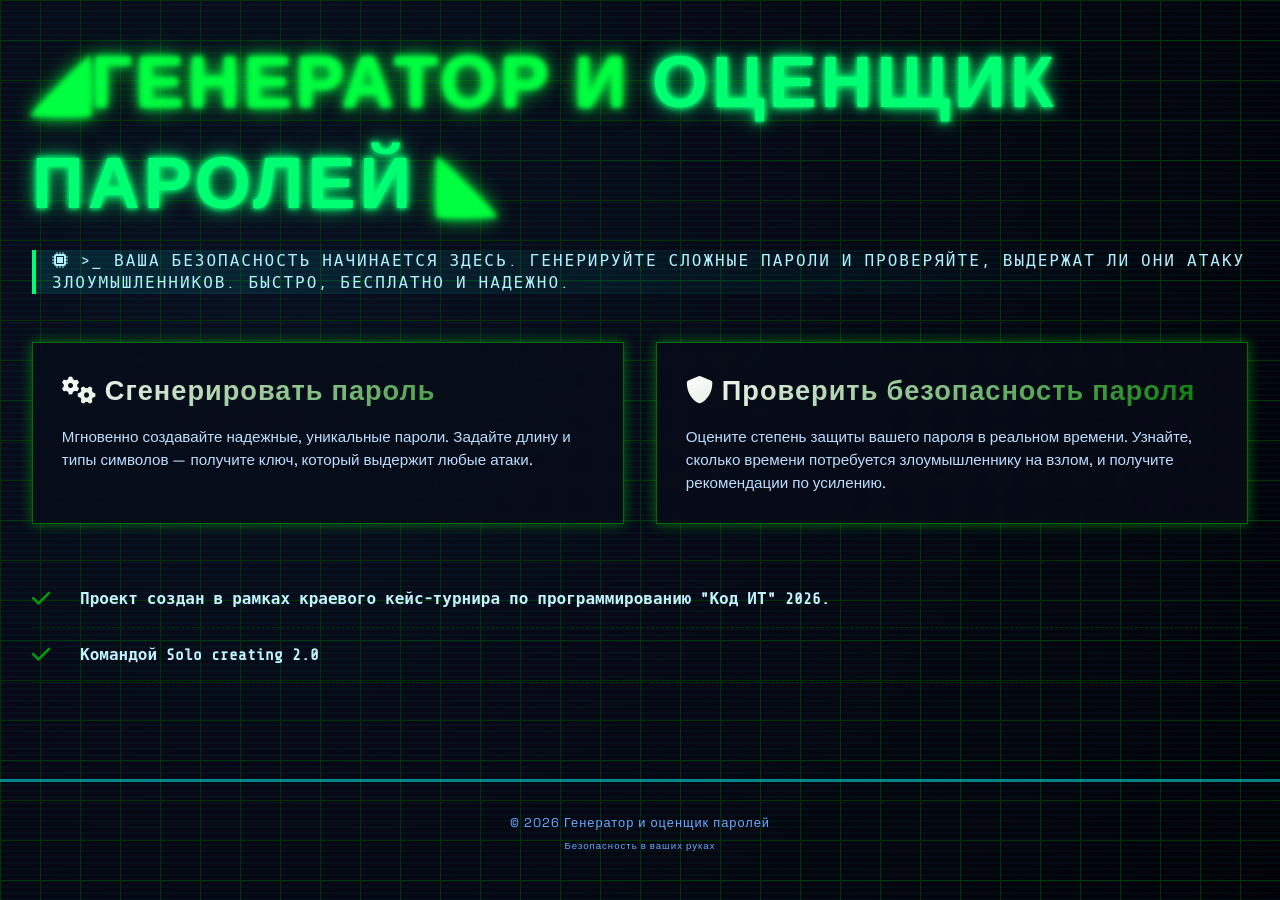
<file: index.html>
<!DOCTYPE html>
<html lang="ru">
<head>
    <meta charset="UTF-8">
    <meta name="viewport" content="width=device-width, initial-scale=1.0, user-scalable=yes, maximum-scale=2.0">
    <title>Генератор и оценщик паролей</title>
    <link href="https://fonts.googleapis.com/css2?family=Space+Grotesk:wght@300;400;500;600;700&family=Share+Tech+Mono&display=swap" rel="stylesheet">
    <link rel="stylesheet" href="https://cdnjs.cloudflare.com/ajax/libs/font-awesome/6.0.0-beta3/css/all.min.css">
    <link rel="stylesheet" href="style.css">
</head>
<body>

<div class="cyber-bg"></div>
<div class="grid-overlay"></div>
<div class="scan-lines"></div>
<div class="noise"></div>

<main class="container">
    <h1 class="neon-title">
        <span class="cog">◢</span>ГЕНЕРАТОР И <span class="neon-green">ОЦЕНЩИК ПАРОЛЕЙ</span> <span class="blink">◣</span>
    </h1>
    <div class="cyber-sub">
        <i class="fas fa-microchip"></i> >_ Ваша безопасность начинается здесь.
        Генерируйте сложные пароли и проверяйте, выдержат ли они атаку злоумышленников. Быстро, бесплатно и надежно.
    </div>

    <div class="card-grid">
        <div class="cyber-card">
            <a href="gnr.html">
                <h3><i class="fas fa-cogs"></i>   Сгенерировать пароль</h3>
                <p>Мгновенно создавайте надежные, уникальные пароли. Задайте длину и типы символов — получите ключ, который выдержит любые атаки.</p>
            </a>
        </div>
        <div class="cyber-card">
            <a href="safety.html">
                <h3><i class="fas fa-shield-alt"></i>   Проверить безопасность пароля</h3>
                <p>Оцените степень защиты вашего пароля в реальном времени. Узнайте, сколько времени потребуется злоумышленнику на взлом, и получите рекомендации по усилению.</p>
            </a>    
        </div>
    </div>

    <ul class="glitch-list">
        <li><i class="fas fa-check"></i> <strong>Проект создан в рамках краевого кейс-турнира по программированию "Код ИТ" 2026.</strong></li>
        <li><i class="fas fa-check"></i> <strong>Командой Solo creating 2.0</strong></li>
    </ul>
</main>

<footer class="cyber-footer">
    <div>© 2026 Генератор и оценщик паролей</div>
    <div class="footer-note">Безопасность в ваших руках</div>
</footer>

<script src="script.js"></script>
</body>
</html>
</file>
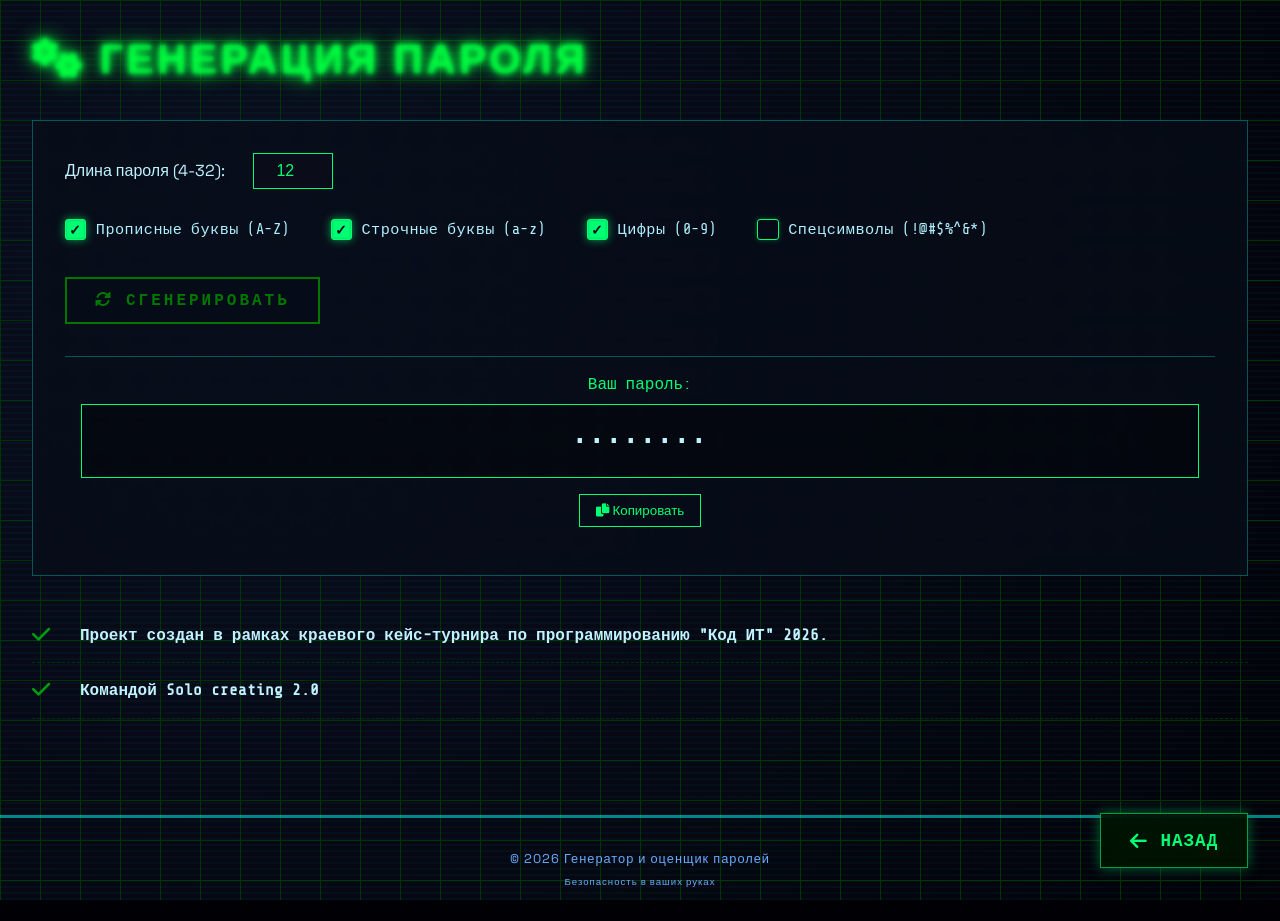
<file: gnr.html>
<!DOCTYPE html>
<html lang="ru">
<head>
    <meta charset="UTF-8">
    <meta name="viewport" content="width=device-width, initial-scale=1.0, user-scalable=yes, maximum-scale=2.0">
    <title>Генерация пароля</title>
    <link href="https://fonts.googleapis.com/css2?family=Space+Grotesk:wght@300;400;500;600;700&family=Share+Tech+Mono&display=swap" rel="stylesheet">
    <link rel="stylesheet" href="https://cdnjs.cloudflare.com/ajax/libs/font-awesome/6.0.0-beta3/css/all.min.css">
    <link rel="stylesheet" href="style.css">
</head>
<body>

<div class="cyber-bg"></div>
<div class="grid-overlay"></div>
<div class="scan-lines"></div>
<div class="noise"></div>

<main class="container">
    <h1 class="neon-title" style="font-size: 2.5rem;">
        <i class="fas fa-cogs"></i> ГЕНЕРАЦИЯ ПАРОЛЯ
    </h1>

    <div class="generator-panel">
        <div class="param-nogroup">
            <label>Длина пароля (4-32):</label>
            <input type="number" id="length" min="4" max="32" value="12">
        </div>

        <div class="param-group">
            <input type="checkbox" id="useUpper" checked>
            <label for="useUpper">Прописные буквы (A-Z)</label>
    
            <input type="checkbox" id="useLower" checked>
            <label for="useLower">Строчные буквы (a-z)</label>
    
            <input type="checkbox" id="useDigits" checked>
            <label for="useDigits">Цифры (0-9)</label>
    
            <input type="checkbox" id="useSpecial">
            <label for="useSpecial">Спецсимволы (!@#$%^&*)</label>
        </div>

        <button class="cyber-btn" id="generateBtn"><i class="fas fa-sync-alt"></i> Сгенерировать</button>

        <div class="result-area">
            <div class="result-label">Ваш пароль:</div>
            <div class="password-display" id="passwordResult">••••••••</div>
            <button class="copy-btn" id="copyBtn"><i class="fas fa-copy"></i> Копировать</button>
        </div>
    </div>
    <ul class="glitch-list">
        <li><i class="fas fa-check"></i> <strong>Проект создан в рамках краевого кейс-турнира по программированию "Код ИТ" 2026.</strong></li>
        <li><i class="fas fa-check"></i> <strong>Командой Solo creating 2.0</strong></li>
    </ul>
</main>

<footer class="cyber-footer">
    <div>© 2026 Генератор и оценщик паролей</div>
    <div class="footer-note">Безопасность в ваших руках</div>
</footer>
<a href="index.html" class="back-link-fixed"><i class="fas fa-arrow-left"></i> Назад</a>

<script src="script.js"></script>
</body>
</html>
</file>
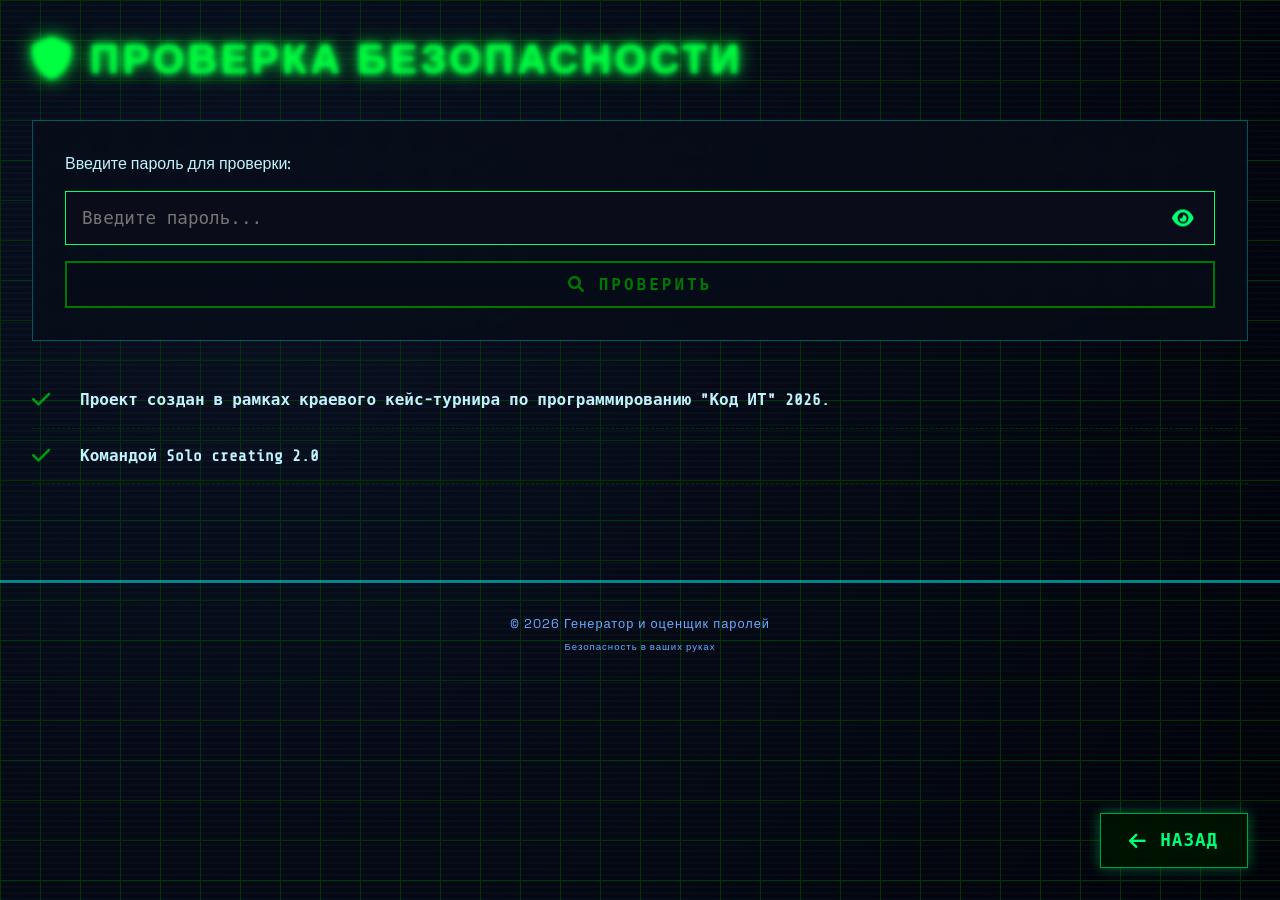
<file: safety.html>
<!DOCTYPE html>
<html lang="ru">
<head>
    <meta charset="UTF-8">
    <meta name="viewport" content="width=device-width, initial-scale=1.0, user-scalable=yes, maximum-scale=2.0">
    <title>Проверка пароля</title>
    <link href="https://fonts.googleapis.com/css2?family=Space+Grotesk:wght@300;400;500;600;700&family=Share+Tech+Mono&display=swap" rel="stylesheet">
    <link rel="stylesheet" href="https://cdnjs.cloudflare.com/ajax/libs/font-awesome/6.0.0-beta3/css/all.min.css">
    <link rel="stylesheet" href="style.css">
</head>
<body>

<div class="cyber-bg"></div>
<div class="grid-overlay"></div>
<div class="scan-lines"></div>
<div class="noise"></div>

<main class="container">
    <h1 class="neon-title" style="font-size: 2.5rem;">
        <i class="fas fa-shield-alt"></i> ПРОВЕРКА БЕЗОПАСНОСТИ
    </h1>

    <div class="checker-panel">
        <div class="input-group">
            <label>Введите пароль для проверки:</label>
            <div class="password-wrapper">
                <input type="password" id="passwordInput" placeholder="Введите пароль...">
                <button type="button" class="toggle-password" id="togglePassword">
                    <i class="fas fa-eye"></i>
                </button>
            </div>
            <button class="cyber-btn" id="checkBtn"><i class="fas fa-search"></i> Проверить</button>
        </div>

        <div class="result-panel" id="resultPanel" style="display: none;">
            <div class="strength-meter">
                <div class="strength-label">Надёжность:</div>
                <div class="progress-bar">
                    <div class="progress-fill" id="strengthFill" style="width: 0%"></div>
                </div>
                <div class="strength-text" id="strengthText"></div>
            </div>
            <div class="details" id="details"></div>
            <div class="time-info" id="timeInfo"></div>
        </div>
    </div>

    <ul class="glitch-list">
        <li><i class="fas fa-check"></i> <strong>Проект создан в рамках краевого кейс-турнира по программированию "Код ИТ" 2026.</strong></li>
        <li><i class="fas fa-check"></i> <strong>Командой Solo creating 2.0</strong></li>
    </ul>
</main>

<footer class="cyber-footer">
    <div>© 2026 Генератор и оценщик паролей</div>
    <div class="footer-note">Безопасность в ваших руках</div>
</footer>
<a href="index.html" class="back-link-fixed"><i class="fas fa-arrow-left"></i> Назад</a>

<script src="script.js"></script>
</body>
</html>
</file>
<file: style.css>
* {
    margin: 0;
    padding: 0;
    box-sizing: border-box;
}
body {
    background-color: #010005;
    font-family: 'Space Grotesk', sans-serif;
    color: #c0f2ff;
    line-height: 1.4;
    overflow-x: hidden;
    position: relative;
}
.cyber-bg {
    position: fixed;
    top: 0;
    left: 0;
    width: 100%;
    height: 100%;
    z-index: -2;
    background: radial-gradient(circle at 20% 30%, #0a0f1f, #020208);
}
.grid-overlay {
    position: fixed;
    top: 0;
    left: 0;
    width: 100%;
    height: 100%;
    background-image: 
        linear-gradient(#003300  1px, transparent 1px),
        linear-gradient(90deg, #003300 1px, transparent 1px);
    background-size: 40px 40px;
    z-index: -1;
    pointer-events: none;
    animation: gridMove 20s linear infinite;
}
@keyframes gridMove {
    0% { transform: translate(0, 0); }
    100% { transform: translate(40px, 40px); }
}
.scan-lines {
    position: fixed;
    top: 0;
    left: 0;
    width: 100%;
    height: 100%;
    background: repeating-linear-gradient(
        0deg,
        rgba(0, 255, 255, 0.03) 0px,
        rgba(0, 255, 255, 0.03) 2px,
        transparent 2px,
        transparent 6px
    );
    pointer-events: none;
    z-index: 0;
}
.noise {
    position: fixed;
    top: 0;
    left: 0;
    width: 100%;
    height: 100%;
    background: url('https://grainy-gradients.vercel.app/grain?seed=cyberpunk&opacity=0.08');
    pointer-events: none;
    z-index: 0;
    opacity: 0.4;
    mix-blend-mode: overlay;
}

.container {
    max-width: 1300px;
    margin: 0 auto;
    padding: 2rem;
    position: relative;
    z-index: 2;
}
.neon-title {
    font-size: 4.5rem;
    font-weight: 800;
    text-transform: uppercase;
    color: #00ff4027;
    text-shadow: 0 0 5px #00ff41, 0 0 10px #00ff41, 0 0 20px #00ff41, 0 0 40px #00ff4027;
    letter-spacing: 4px;
    position: relative;
    animation: glitchSkew 3s infinite alternate;
}
@keyframes glitchSkew {
    0% { transform: skew(0deg); text-shadow: 0 0 5px rgba(0, 255, 65, 0.5), 0 0 10px rgba(0, 255, 65, 0.5); }
    95% { transform: skew(0deg); text-shadow: 0 0 5px rgba(0, 255, 65, 0.5), 0 0 10px rgba(0, 255, 65, 0.5); }
    96% { transform: skew(2deg); text-shadow: -2px 0 #00ff41, 2px 0 rgba(0, 255, 65, 0.5); }
    97% { transform: skew(-1deg); text-shadow: 2px 0 #00ff41, -2px 0 rgba(0, 255, 65, 0.5); }
    100% { transform: skew(0deg); text-shadow: 0 0 5px rgba(0, 255, 65, 0.5), 0 0 10px #00ff41; }
}
.neon-green {
    color: #00ff73;
    text-shadow: 0 0 5px #00ff73, 0 0 10px #00ff73, 0 0 20px #01eb6a;
}
.cyber-sub {
    font-family: 'Share Tech Mono', monospace;
    font-size: 1rem;
    letter-spacing: 2px;
    color: #b0f0ff;
    border-left: 4px solid #00ff73;
    padding-left: 1rem;
    margin: 1rem 0 2rem 0;
    text-transform: uppercase;
    background: linear-gradient(90deg, rgba(0,255,255,0.1), transparent);
}

.blink {
    animation: blink 1.2s step-start infinite;
}
@keyframes blink {
    0%, 100% { opacity: 1; }
    50% { opacity: 0.3; }
}
.card-grid {
    text-decoration: none;
    display: grid;
    grid-template-columns: repeat(auto-fit, minmax(300px, 1fr));
    gap: 2rem;
    margin: 3rem 0;
}
.cyber-card {
    text-decoration: none;
    background: rgba(8, 12, 25, 0.65);
    backdrop-filter: blur(8px);
    border: 1px solid rgba(0, 255, 0, 0.4);
    border-radius: 0px;
    padding: 1.8rem;
    transition: all 0.3s ease;
    position: relative;
    overflow: hidden;
    box-shadow: 0 0 12px rgba(0, 255, 0, 0.4);
}
.cyber-card::before {
    text-decoration: none;
    content: '';
    position: absolute;
    top: 0;
    left: -100%;
    width: 100%;
    height: 3px;
    background: linear-gradient(90deg, #007700,#009911, #007700);
    transition: 0.5s;
}
.cyber-card:hover::before {
    left: 0;
}
.cyber-card:hover {
    text-decoration: none;
    transform: translateY(-5px);
    border-color: #00ff73;
    box-shadow: 0 0 20px #00ff73, 0 0 8px #007700;
}
.card-icon {
    font-size: 2.5rem;
    color: #00ff41;
    text-shadow: 0 0 8px rgba(0, 255, 65, 0.5);
    margin-bottom: 1rem;
}
.cyber-card h3 {
    text-decoration: none;
    font-size: 1.7rem;
    font-weight: 600;
    letter-spacing: 1px;
    margin-bottom: 1rem;
    background: linear-gradient(135deg, #fff, #007700);
    -webkit-background-clip: text;
    background-clip: text;
    color: transparent;
}
.cyber-card p {
    text-decoration: none;
    color: #bcddff;
    font-size: 0.95rem;
    line-height: 1.5;
}
.stat {
    display: flex;
    gap: 1rem;
    align-items: baseline;
    border-right: 1px solid rgba(0,255,255,0.4);
    padding-right: 1.5rem;
}
.stat:last-child {
    border-right: none;
}
.stat-value {
    font-size: 2.2rem;
    font-weight: 700;
    color: #00ff62;
    text-shadow: 0 0 5px #00ff41;
}
.stat-label {
    font-size: 0.8rem;
    text-transform: uppercase;
    letter-spacing: 2px;
}
.cyber-btn {
    background: transparent;
    border: 2px solid #007700;
    color: #007700;
    padding: 12px 28px;
    font-family: 'Share Tech Mono', monospace;
    font-size: 1rem;
    font-weight: bold;
    text-transform: uppercase;
    letter-spacing: 3px;
    cursor: pointer;
    transition: 0.3s;
    position: relative;
    z-index: 1;
    backdrop-filter: blur(4px);
}
.cyber-btn:hover {
    background: #007700;
    color: #000;
    box-shadow: 0 0 15px rgba(0, 255, 65, 0.5), 0 0 30px rgba(0, 255, 65, 0.5);
    border-color: rgba(0, 255, 65, 0.5);
    transform: scale(1.02);
}
.cyber-btn:disabled {
    opacity: 0.5;
    cursor: not-allowed;
}

.news-header {
    display: flex;
    justify-content: space-between;
    align-items: baseline;
    flex-wrap: wrap;
    gap: 1rem;
    margin-top: 1rem;
}
.news-header h2 {
    font-size: 1.8rem;
    border-bottom: 2px solid #00ff73;
    display: inline-block;
}
.update-badge {
    font-family: monospace;
    color: #007700;
}
.glitch-list {
    list-style: none;
    margin-top: 2rem;
}
.glitch-list li {
    padding: 1rem 0;
    border-bottom: 1px dashed #003300;
    display: flex;
    align-items: center;
    gap: 1rem;
    font-family: 'Share Tech Mono', monospace;
    transition: 0.2s;
}
.glitch-list li:hover {
    background: rgba(0, 255, 255, 0.05);
    padding-left: 0.5rem;
    border-left: 3px solid #00ff73;
}
.glitch-list i {
    color: #009911;
    font-size: 1.3rem;
    width: 2rem;
}
.info-grid {
    display: flex;
    flex-wrap: wrap;
    gap: 2rem;
    margin-top: 2rem;
    justify-content: space-between;
}

.info-card {
    flex: 1;
    min-width: 200px;
    background: rgba(0, 0, 0, 0.4);
    padding: 1rem;
}
.info-card-cyan {
    border-left: 2px solid rgba(0, 255, 65, 0.5);
}
.info-card-magenta {
    border-left: 2px solid #00ff41;
}
.info-card i {
    color: #003300;
    font-size: 1.2rem;
}
.info-card p {
    font-family: monospace;
    margin-top: 0.5rem;
}
.progress-bar {
    width: 100%;
    height: 4px;
    background: #111;
    margin: 0.5rem 0;
}
.progress-fill {
    height: 4px;
    background: #007700;
    box-shadow: 0 0 5px rgba(0, 255, 65, 0.5);
}
.info-stats {
    font-size: 0.7rem;
}
.countdown {
    font-weight: bold;
    color: #00ff73;
    font-family: monospace;
    margin-top: 0.5rem;
}
.modal {
    display: none;
    position: fixed;
    top: 0;
    left: 0;
    width: 100%;
    height: 100%;
    background: rgba(0, 0, 0, 0.85);
    backdrop-filter: blur(10px);
    z-index: 1000;
    justify-content: center;
    align-items: center;
}
.modal-content {
    background: #0a0c1a;
    border: 2px solid #007700;
    max-width: 400px;
    padding: 2rem;
    text-align: center;
    box-shadow: 0 0 40px #00ff41;
    position: relative;
}
.modal-icon {
    font-size: 3rem;
    color: #0ff;
}
.modal-content h3 {
    margin: 1rem 0;
    color: #fff;
    text-shadow: 0 0 4px rgba(0, 255, 65, 0.5);
}
.modal-content p {
    font-family: monospace;
}
.modal-content .cyber-btn {
    margin-top: 1.5rem;
}
.cyber-footer {
    margin-top: 4rem;
    padding: 2rem 0;
    text-align: center;
    border-top: 3px solid rgba(0, 255, 255, 0.5);
    font-size: 0.8rem;
    letter-spacing: 1px;
    color: #6aaaff;
}
.footer-note {
    font-size: 0.6rem;
    margin-top: 0.5rem;
}
::-webkit-scrollbar {
    width: 6px;
    background: #010005;
}
::-webkit-scrollbar-thumb {
    background: #0ff;
    border-radius: 0px;
    box-shadow: inset 0 0 3px #6949D7;
}
a {
    text-decoration: none;
}

/* ========== СТИЛИ ДЛЯ СТРАНИЦ ========== */

.back-link {
    display: inline-flex;
    align-items: center;
    gap: 0.8rem;
    color: #00ff73;
    background: rgba(0, 20, 0, 0.6);
    backdrop-filter: blur(8px);
    padding: 0.8rem 1.5rem;
    margin-bottom: 2rem;
    font-family: 'Share Tech Mono', monospace;
    font-size: 1.1rem;
    font-weight: 600;
    letter-spacing: 1px;
    text-transform: uppercase;
    border: 1px solid rgba(0, 255, 115, 0.5);
    border-radius: 0;
    transition: all 0.3s ease;
    position: relative;
    overflow: hidden;
    z-index: 1;
    width: fit-content;
    cursor: pointer;
    box-shadow: 0 0 8px rgba(0, 255, 115, 0.3);
}
.back-link:hover {
    color: #000;
    text-shadow: none;
    transform: translateX(-5px);
    border-color: #00ff73;
    box-shadow: 0 0 20px rgba(0, 255, 115, 0.6), 0 0 8px rgba(0, 255, 115, 0.4);
}
.back-link::before {
    content: '';
    position: absolute;
    top: 0;
    left: -100%;
    width: 100%;
    height: 100%;
    background: linear-gradient(90deg, transparent, #00ff73, #00ff73, transparent);
    transition: 0.5s ease;
    z-index: -1;
}
.back-link:hover::before {
    left: 100%;
}
.back-link:hover {
    background: #00ff73;
    border-color: #00ff73;
}
.back-link i {
    font-size: 1.2rem;
    transition: transform 0.3s ease;
}
.back-link:hover i {
    transform: translateX(-4px);
}
.back-link:active {
    transform: translateX(-2px) scale(0.98);
    transition: transform 0.05s;
}

.generator-panel, .checker-panel {
    background: rgba(8, 12, 25, 0.7);
    backdrop-filter: blur(8px);
    border: 1px solid rgba(0, 255, 255, 0.3);
    padding: 2rem;
    margin-top: 2rem;
}

.param-group {
    margin-bottom: 1.5rem;
}

.param-group label {
    display: inline-block;
    margin-right: 1.5rem;
    margin-bottom: 0.5rem;
    cursor: pointer;
}

.param-group input[type="number"] {
    background: #0a0c1a;
    border: 1px solid #00ff73;
    color: #00ff73;
    padding: 0.5rem;
    font-size: 1rem;
    width: 80px;
    text-align: center;
}

.param-nogroup {
    margin-bottom: 1.5rem;
}

.param-nogroup label {
    display: inline-block;
    margin-right: 1.5rem;
    margin-bottom: 0.5rem;
    cursor: pointer;
}

.param-nogroup input[type="number"] {
    background: #0a0c1a;
    border: 1px solid #00ff73;
    color: #00ff73;
    padding: 0.5rem;
    font-size: 1rem;
    width: 80px;
    text-align: center;
}

.result-area {
    margin-top: 2rem;
    text-align: center;
    padding: 1rem;
    border-top: 1px solid rgba(0, 255, 255, 0.3);
}

.result-label {
    font-family: 'Share Tech Mono', monospace;
    color: #00ff73;
    margin-bottom: 0.5rem;
}

.password-display {
    font-size: 1.8rem;
    font-family: 'Share Tech Mono', monospace;
    background: #00000055;
    padding: 1rem;
    border: 1px solid #00ff73;
    word-break: break-all;
    letter-spacing: 1px;
}

.copy-btn {
    background: transparent;
    border: 1px solid #00ff73;
    color: #00ff73;
    padding: 0.5rem 1rem;
    margin-top: 1rem;
    cursor: pointer;
    transition: 0.3s;
}

.copy-btn:hover {
    background: #00ff73;
    color: #000;
}

.input-group {
    display: flex;
    flex-direction: column;
    gap: 1rem;
}

.input-group input {
    background: #0a0c1a;
    border: 1px solid #00ff73;
    color: #00ff73;
    padding: 1rem;
    font-size: 1.1rem;
    font-family: monospace;
}

.strength-meter {
    margin: 1rem 0;
}

.strength-label {
    margin-bottom: 0.5rem;
}

.strength-text {
    margin-top: 0.5rem;
    font-weight: bold;
}

.details {
    margin: 1rem 0;
    padding: 1rem;
    background: rgba(0, 0, 0, 0.3);
    border-left: 3px solid #00ff73;
}

.time-info {
    color: #ffaa44;
    font-family: monospace;
}

/* ========== ГАЛОЧКИ (КАСТОМНЫЕ ЧЕКБОКСЫ) ========== */
.param-group input[type="checkbox"] {
    position: absolute;
    opacity: 0;
    width: 0;
    height: 0;
    pointer-events: none;
}
.param-group label {
    position: relative;
    display: inline-flex;
    align-items: center;
    gap: 0.6rem;
    padding: 0.3rem 0.8rem 0.3rem 0;
    cursor: pointer;
    font-family: 'Share Tech Mono', monospace;
    font-size: 0.95rem;
    letter-spacing: 0.5px;
    color: #b0f0ff;
    transition: all 0.2s ease;
}
.param-group label::before {
    content: '';
    display: inline-block;
    width: 1.2rem;
    height: 1.2rem;
    background: rgba(8, 12, 25, 0.9);
    border: 1.5px solid #00ff73;
    border-radius: 3px;
    transition: all 0.2s ease;
    box-shadow: 0 0 5px rgba(0, 255, 115, 0.3);
}
.param-group input[type="checkbox"]:checked + label::before {
    background: #00ff73;
    border-color: #00ff73;
    box-shadow: 0 0 10px rgba(0, 255, 115, 0.6), inset 0 0 3px rgba(0, 0, 0, 0.2);
}
.param-group input[type="checkbox"]:checked + label::after {
    content: '✓';
    position: absolute;
    left: 0.25rem;
    top: 50%;
    transform: translateY(-50%);
    font-size: 0.9rem;
    font-weight: bold;
    color: #0a0c1a;
    text-shadow: none;
    pointer-events: none;
}
.param-group label:hover::before {
    border-color: #00ffaa;
    box-shadow: 0 0 8px rgba(0, 255, 170, 0.5);
    transform: scale(1.05);
}
.param-group input[type="checkbox"]:focus-visible + label::before {
    outline: 2px solid #00ff73;
    outline-offset: 2px;
}
.param-group label:active::before {
    transform: scale(0.95);
}

/* ========== АДАПТИВНОСТЬ ========== */

/* Планшеты */
@media (max-width: 1024px) {
    .container {
        padding: 1.5rem;
    }
    
    .neon-title {
        font-size: 3.5rem;
        letter-spacing: 3px;
    }
    
    .cyber-sub {
        font-size: 0.9rem;
    }
}

/* Мобилы (до 768px) */
@media (max-width: 768px) {
    .container {
        padding: 1rem;
    }
    
    .neon-title {
        font-size: 2.2rem;
        letter-spacing: 2px;
        line-height: 1.2;
        text-align: center;
    }
    
    .cyber-sub {
        font-size: 0.8rem;
        padding-left: 0.8rem;
        margin: 0.8rem 0 1.5rem 0;
        border-left-width: 3px;
    }
    
    .card-grid {
        grid-template-columns: 1fr;
        gap: 1.2rem;
        margin: 2rem 0;
    }
    
    .cyber-card {
        padding: 1.2rem;
    }
    
    .cyber-card h3 {
        font-size: 1.3rem;
    }
    
    .cyber-card p {
        font-size: 0.85rem;
    }
    
    .generator-panel, .checker-panel {
        padding: 1.2rem;
        margin-top: 1.5rem;
    }
    
    .param-group {
        display: flex;
        flex-direction: column;
        gap: 0.5rem;
    }
    
    .param-group label {
        display: flex;
        align-items: center;
        margin-right: 0;
        padding: 0.5rem 0;
        font-size: 0.9rem;
        width: 100%;
    }
    
    .param-nogroup {
        display: flex;
        align-items: center;
        justify-content: space-between;
        flex-wrap: wrap;
        gap: 0.5rem;
        margin-bottom: 1.2rem;
    }
    
    .param-nogroup label {
        font-size: 0.9rem;
        margin-right: 0;
    }
    
    .param-nogroup input[type="number"] {
        width: 70px;
        padding: 0.4rem;
        font-size: 0.9rem;
    }
    
    .password-display {
        font-size: 1.1rem;
        padding: 0.8rem;
        word-break: break-all;
    }
    
    .cyber-btn {
        padding: 10px 20px;
        font-size: 0.85rem;
        letter-spacing: 2px;
        width: 100%;
        margin-top: 0.5rem;
    }
    
    .copy-btn {
        width: 100%;
        padding: 0.6rem;
    }
    
    .input-group input {
        font-size: 0.95rem;
        padding: 0.8rem;
    }
    
    .details {
        padding: 0.8rem;
        font-size: 0.85rem;
    }
    
    .details div {
        margin-bottom: 0.3rem;
    }
    
    .strength-text {
        font-size: 0.9rem;
    }
    
    .time-info {
        font-size: 0.85rem;
    }
    
    .glitch-list li {
        padding: 0.7rem 0;
        font-size: 0.85rem;
        gap: 0.8rem;
    }
    
    .glitch-list i {
        font-size: 1rem;
        width: 1.5rem;
    }
    
    .back-link {
        padding: 0.6rem 1.2rem;
        font-size: 0.95rem;
        gap: 0.6rem;
        margin-bottom: 1.5rem;
    }
    .back-link i {
        font-size: 1rem;
    }
    .back-link:hover {
        transform: translateX(-3px);
    }
    
    .cyber-footer {
        margin-top: 2rem;
        padding: 1.2rem 0;
        font-size: 0.7rem;
    }
    
    .footer-note {
        font-size: 0.55rem;
    }
    
    /* галочки мобилы */
    .param-group label::before {
        width: 1rem;
        height: 1rem;
    }
    
    .param-group input[type="checkbox"]:checked + label::after {
        left: 0.2rem;
        font-size: 0.75rem;
    }
}

/* Мобилы (до 480px) */
@media (max-width: 480px) {
    .container {
        padding: 0.8rem;
    }
    
    .neon-title {
        font-size: 1.8rem;
        letter-spacing: 1px;
    }
    
    .cyber-sub {
        font-size: 0.7rem;
        padding-left: 0.6rem;
    }
    
    .generator-panel, .checker-panel {
        padding: 1rem;
    }
    
    .password-display {
        font-size: 0.95rem;
        padding: 0.6rem;
    }
    
    .param-nogroup {
        flex-direction: column;
        align-items: flex-start;
    }
    
    .param-nogroup input[type="number"] {
        width: 100%;
        max-width: 100px;
    }
    
    .param-group label {
        font-size: 0.8rem;
        padding: 0.4rem 0;
    }
    
    .cyber-btn {
        padding: 8px 16px;
        font-size: 0.8rem;
    }
    
    .glitch-list li {
        font-size: 0.75rem;
        padding: 0.5rem 0;
    }
    
    .glitch-list i {
        font-size: 0.9rem;
        width: 1.3rem;
    }
    
    .result-label {
        font-size: 0.85rem;
    }
    
    .details {
        font-size: 0.75rem;
        padding: 0.6rem;
    }
    
    .strength-text {
        font-size: 0.8rem;
    }
    
    .time-info {
        font-size: 0.75rem;
    }
    
    .back-link {
        padding: 0.5rem 1rem;
        font-size: 0.85rem;
        gap: 0.5rem;
        margin-bottom: 1.2rem;
    }
    .back-link i {
        font-size: 0.9rem;
    }
}

/* Горизонтальная ориентация на мобилах */
@media (max-width: 900px) and (orientation: landscape) {
    .container {
        padding: 1rem;
    }
    
    .neon-title {
        font-size: 1.8rem;
    }
    
    .card-grid {
        grid-template-columns: repeat(2, 1fr);
        gap: 1rem;
    }
    
    .cyber-card {
        padding: 1rem;
    }
    
    .generator-panel, .checker-panel {
        padding: 1rem;
    }
}

/* Сенсорные устройства */
@media (hover: none) and (pointer: coarse) {
    .cyber-btn, 
    .copy-btn, 
    .back-link,
    .cyber-card {
        cursor: default;
        -webkit-tap-highlight-color: rgba(0, 255, 115, 0.3);
    }
    
    .cyber-btn:active,
    .copy-btn:active {
        transform: scale(0.98);
        transition: transform 0.05s;
    }
    
    .param-group label {
        padding: 0.6rem 0.8rem 0.6rem 0;
        min-height: 44px;
    }
    
    .param-group label::before {
        width: 1.2rem;
        height: 1.2rem;
    }
    
    input, 
    button,
    .cyber-card {
        touch-action: manipulation;
    }
    
    .back-link {
        cursor: default;
        -webkit-tap-highlight-color: rgba(0, 255, 115, 0.4);
    }
    
    .back-link:active {
        transform: translateX(-3px) scale(0.97);
        background: #00ff73;
        color: #000;
        transition: transform 0.05s;
    }
    
    .back-link:active i {
        transform: translateX(-4px);
    }
}
/* ========== ПОЛЕ ВВОДА С КНОПКОЙ ПОКАЗА ПАРОЛЯ ========== */

.password-wrapper {
    position: relative;
    width: 100%;
}

.password-wrapper input {
    width: 100%;
    padding-right: 3rem;
}

.toggle-password {
    position: absolute;
    right: 0.8rem;
    top: 50%;
    transform: translateY(-50%);
    background: transparent;
    border: none;
    color: #00ff73;
    cursor: pointer;
    font-size: 1.2rem;
    padding: 0.5rem;
    transition: all 0.3s ease;
    display: flex;
    align-items: center;
    justify-content: center;
    backdrop-filter: blur(4px);
    border-radius: 0;
    z-index: 2;
}

.toggle-password:hover {
    color: #fff;
    text-shadow: 0 0 8px #00ff73;
    transform: translateY(-50%) scale(1.1);
}

.toggle-password:active {
    transform: translateY(-50%) scale(0.95);
}

/* Адаптация для мобильных */
@media (max-width: 768px) {
    .toggle-password {
        right: 0.6rem;
        font-size: 1rem;
        padding: 0.4rem;
    }
    
    .password-wrapper input {
        padding-right: 2.5rem;
    }
}

@media (max-width: 480px) {
    .toggle-password {
        right: 0.5rem;
        font-size: 0.9rem;
        padding: 0.3rem;
    }
    
    .password-wrapper input {
        padding-right: 2rem;
    }
}

/* Для сенсорных устройств */
@media (hover: none) and (pointer: coarse) {
    .toggle-password {
        cursor: default;
        -webkit-tap-highlight-color: rgba(0, 255, 115, 0.4);
    }
    
    .toggle-password:active {
        transform: translateY(-50%) scale(0.95);
        color: #fff;
    }
}
/* ========== ФИКСИРОВАННАЯ КНОПКА НАЗАД (ПРАВЫЙ НИЖНИЙ УГОЛ) ========== */

.back-link-fixed {
    position: fixed;
    bottom: 2rem;
    right: 2rem;
    z-index: 1000;
    display: inline-flex;
    align-items: center;
    gap: 0.8rem;
    color: #00ff73;
    background: rgba(0, 20, 0, 0.85);
    backdrop-filter: blur(12px);
    padding: 0.9rem 1.8rem;
    font-family: 'Share Tech Mono', monospace;
    font-size: 1.1rem;
    font-weight: 600;
    letter-spacing: 1px;
    text-transform: uppercase;
    border: 1.5px solid rgba(0, 255, 115, 0.6);
    border-radius: 0;
    transition: all 0.3s ease;
    cursor: pointer;
    box-shadow: 0 0 12px rgba(0, 255, 115, 0.4), 0 4px 15px rgba(0, 0, 0, 0.3);
    text-decoration: none;
    animation: softPulse 2s ease-in-out infinite;
}

/* Пульсирующая анимация */
@keyframes softPulse {
    0%, 100% {
        box-shadow: 0 0 12px rgba(0, 255, 115, 0.4);
        border-color: rgba(0, 255, 115, 0.6);
    }
    50% {
        box-shadow: 0 0 20px rgba(0, 255, 115, 0.7);
        border-color: rgba(0, 255, 115, 0.9);
    }
}

.back-link-fixed:hover {
    animation: none;
    color: #000;
    background: #00ff73;
    transform: translateX(-5px) translateY(-5px);
    border-color: #00ff73;
    box-shadow: 0 0 25px rgba(0, 255, 115, 0.8), 0 8px 20px rgba(0, 0, 0, 0.4);
}

.back-link-fixed i {
    font-size: 1.2rem;
    transition: transform 0.3s ease;
}

.back-link-fixed:hover i {
    transform: translateX(-4px);
}

.back-link-fixed:active {
    transform: translateX(-3px) translateY(-3px) scale(0.98);
    transition: transform 0.05s;
}

/* Адаптация для мобильных устройств */
@media (max-width: 768px) {
    .back-link-fixed {
        bottom: 1.2rem;
        right: 1.2rem;
        padding: 0.7rem 1.4rem;
        font-size: 0.9rem;
        gap: 0.6rem;
    }
    
    .back-link-fixed i {
        font-size: 1rem;
    }
}

@media (max-width: 480px) {
    .back-link-fixed {
        bottom: 1rem;
        right: 1rem;
        padding: 0.6rem 1.2rem;
        font-size: 0.8rem;
        gap: 0.5rem;
        border-width: 1px;
    }
    
    .back-link-fixed i {
        font-size: 0.9rem;
    }
}

/* Для сенсорных устройств */
@media (hover: none) and (pointer: coarse) {
    .back-link-fixed {
        cursor: default;
        -webkit-tap-highlight-color: rgba(0, 255, 115, 0.4);
        animation: none;
    }
    
    .back-link-fixed:active {
        transform: translateX(-3px) translateY(-3px) scale(0.97);
        background: #00ff73;
        color: #000;
        transition: transform 0.05s;
    }
    
    .back-link-fixed:active i {
        transform: translateX(-4px);
    }
}
</file>
